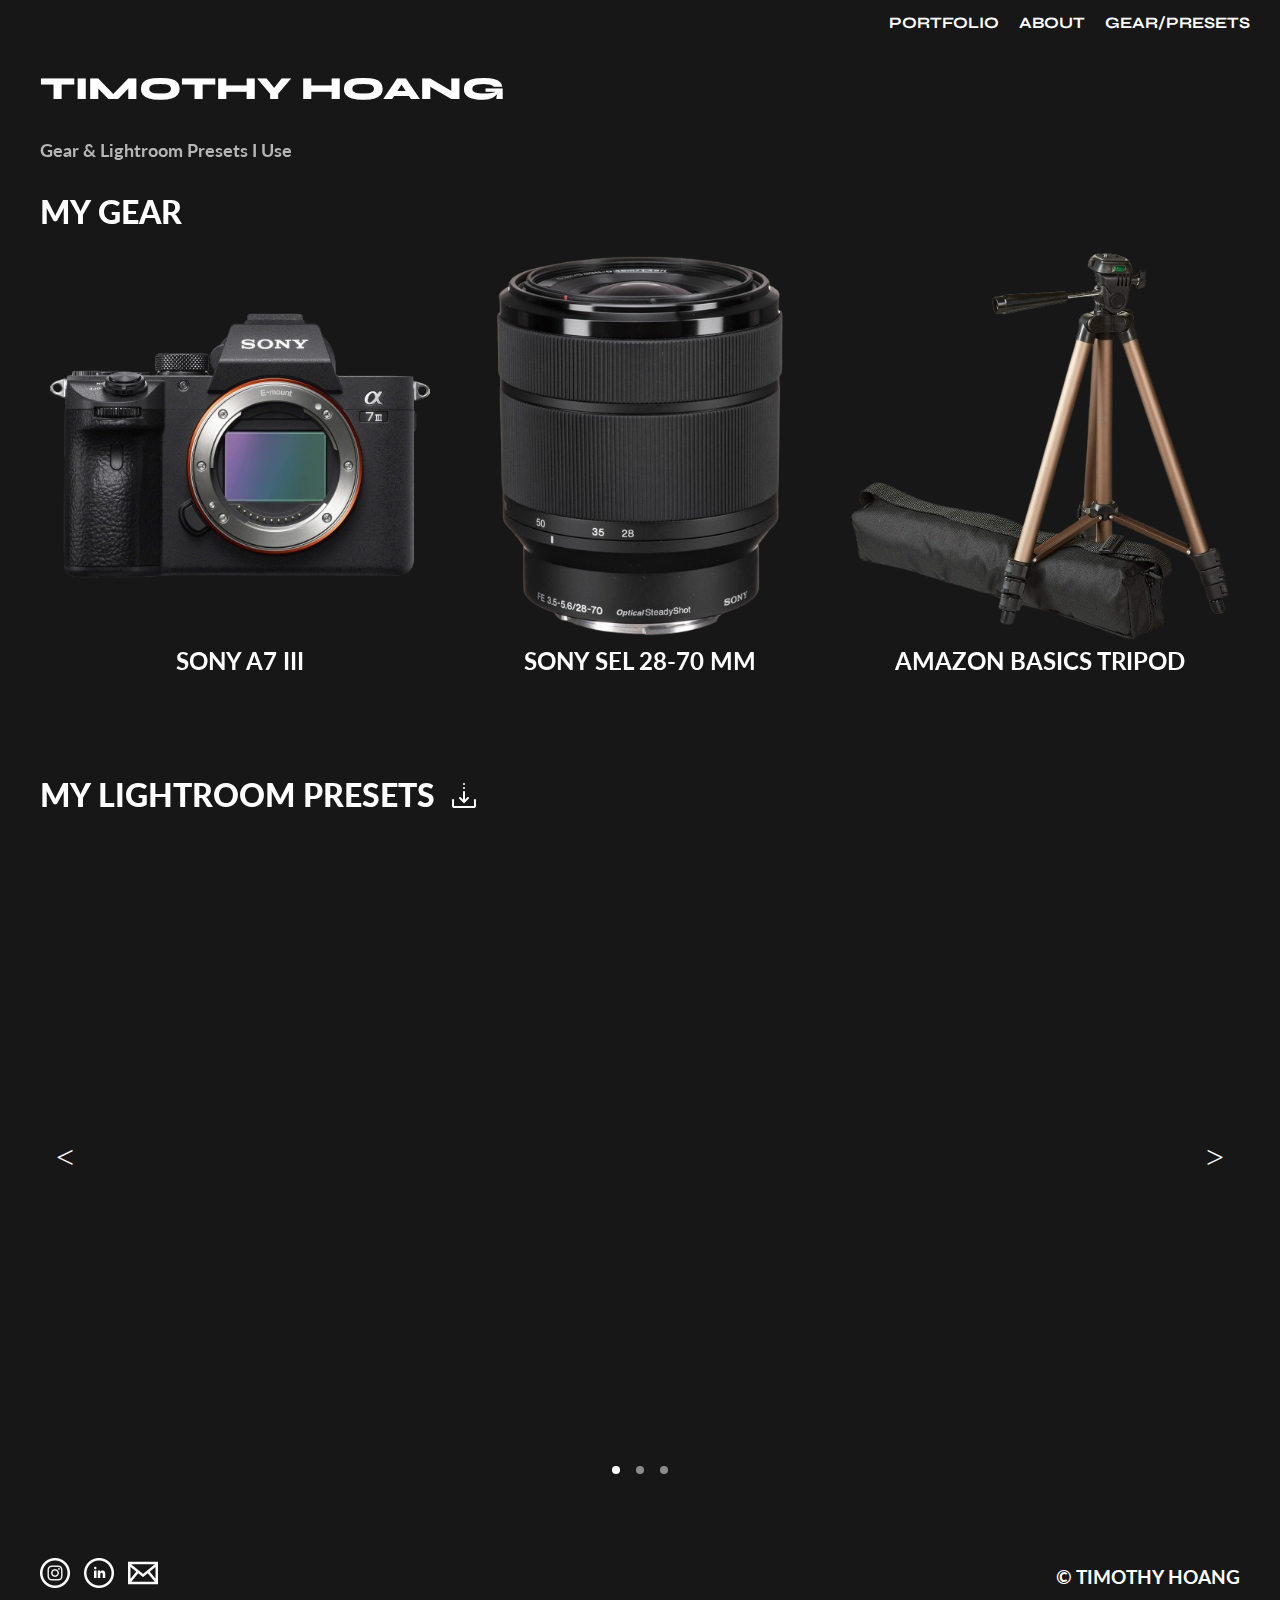
<file: docs/gear.html>
<!DOCTYPE html>
<html>
    <head>
        <title>Gear - TIMOTHY HOANG</title>
        <link rel="stylesheet" href="style.css">
        
        <link rel="preconnect" href="https://fonts.googleapis.com">
        <link rel="preconnect" href="https://fonts.gstatic.com" crossorigin>
        <link href="https://fonts.googleapis.com/css2?family=Lato:wght@300&family=Syne:wght@700&display=swap" rel="stylesheet"> <!--Lato 300, Syne 700-->
        <link rel="stylesheet" href="https://unpkg.com/aos@next/dist/aos.css" /> <!-- Scroll Animations -->
    </head>

    <body> 
        <header>
            <nav>
                <ul class="nav-list">
                    <div class="animated-underline"><li>
                        <a href="index.html">PORTFOLIO</a></li>
                    </div>

                    <div class="animated-underline"><li>
                        <a href="about.html">ABOUT</a></li>
                    </div>

                    <div class="animated-underline"><li>
                        <a href="gear.html">GEAR/PRESETS</a></li>
                    </div>
                </ul>
            </nav>
        </header>

        <main>
            <div class="Heading" data-aos="fade-right">
                <h1 id="name">TIMOTHY HOANG</h1>
                <h4>Gear & Lightroom Presets I Use</h4>
                <p class="intro-space"></p> 
            </div>
            
            <div data-aos="fade-right">
                <h1>MY GEAR</h1>
                <p class="intro-space"></p>
            </div>

            <div class="image-group">
                <div class="gear-images" data-aos="zoom-in">
                    <a href="https://www.amazon.com/Sony-Full-Frame-Mirrorless-Interchangeable-Lens-ILCE7M3/dp/B07B43WPVK/ref=sr_1_3?crid=HO63C8PU2XYN&keywords=sony+a73&qid=1692071427&sprefix=sony+a7%2Caps%2C253&sr=8-3" target="_blank">
                    <img src="a73.png" alt="Sony A7 III"></a>
                    <h2>SONY A7 III</h2>
                </div>
                <div class="gear-images" data-aos="zoom-in">
                    <a href="https://www.amazon.com/Sony-28-70mm-F3-5-5-6-Interchangeable-Standard/dp/B00GTXHQ8Q/ref=sr_1_3?crid=36IFQG6NHTRLL&keywords=sony+sel+28-70&qid=1692071489&sprefix=sony+sel+28-70%2Caps%2C158&sr=8-3" target="_blank">
                    <img src="sony SEL.png" alt="Sony SEL Lense"></a>
                    <h2>SONY SEL 28-70 MM</h2>
                </div>
                <div class="gear-images" data-aos="zoom-in">
                    <a href="https://www.amazon.com/AmazonBasics-Lightweight-Camera-Mount-Tripod/dp/B00XI87KV8/ref=asc_df_B00XI87KV8/?tag=hyprod-20&linkCode=df0&hvadid=167139312229&hvpos=&hvnetw=g&hvrand=7421823641895079536&hvpone=&hvptwo=&hvqmt=&hvdev=c&hvdvcmdl=&hvlocint=&hvlocphy=9033275&hvtargid=pla-195080036955&psc=1&mcid=fca2ab2d85b83f299218b7ad95f7ba00&gclid=CjwKCAiAvoqsBhB9EiwA9XTWGYwqm8mWkFCzlJ05R3wtkzISACJbxll33t_5TB7BFkSO-iyIw0oeOBoCwx4QAvD_BwE" target="_blank">
                    <img src="tripod.png" alt="Amazon Basics Tripod" style="margin: -4px;"></a>
                    <h2>AMAZON BASICS TRIPOD</h2>
                </div>
            </div>

            <br>
            <br>
            <br>

            <div data-aos="fade-right">
                <h1 style="display: inline-block; margin-right: 10px;">MY LIGHTROOM PRESETS</h1>
                <a href="https://drive.google.com/drive/folders/152H61BzAtul2P6HHkx8wARjObW17_xCd?usp=sharing" target="_blank">
                    <img src="download-icon.png" id="download-icon" alt="Download Lightroom Presets" style="vertical-align: -17%;"></a> 
            </div>
            

            <div class="container">
                <div class="slider-wrapper">
                    <div class="arrow arrow-left">&lt;</div> <!-- Left Arrow -->
                    <div class="slider" data-aos="fade-right">
                        <img id="slide-1" src="NEON GLOW.png" alt="Preset 1">
                        <img id="slide-2" src="ORANGE & TEAL.png" alt="Preset 2">
                        <img id="slide-3" src="BLACK & WHITE.png" alt="Preset 3">
                    </div>
                    <div class="arrow arrow-right">&gt;</div> <!-- Right Arrow -->
                    <!-- Nav Buttons -->
                    <div class="slider-nav">
                        <a id="nav-button1" href="#slide-1"></a>
                        <a id="nav-button2" href="#slide-2"></a>
                        <a id="nav-button3" href="#slide-3"></a>
                    </div>
                </div>
            </div> 
            <br>           
        </main>

        <footer>
            <div class="footer-content">
                <div class="social-icons">
                    <a href="https://www.instagram.com/timmh_7/" target="_blank"><img src="instagram-icon.png" alt="Instagram"></a>
                    <a href="https://www.linkedin.com/in/timohoang/" target="_blank"><img src="linkedin-icon.png" alt="LinkedIn"></a>
                    <a href="mailto:timothy_hoang@outlook.com" target="_blank"><img src="email-icon.png" alt="Email"></a>
                </div>
                <h3>&copy; TIMOTHY HOANG</h3>
            </div>
        </footer>

        <script src="https://unpkg.com/aos@next/dist/aos.js"></script>
        <script>
          AOS.init();
        </script>
        <script src="script.js"></script>
    </body>
</html>
</file>
<file: docs/style.css>
/* Body + Main Stuff */
body {
    color: white;
    background: hsl(0, 0%, 9%);
    margin: 0;
    font-size: 16px;
    line-height: 1.5;
}

main {
    max-width: 1200px;
    margin: 0 auto;
    padding: 20px;
}

.intro-space {
    margin-bottom: 20px;
}
/* -------------------------------------------------------------------------------- */
/* Spacing/image settings */ 
.image-group {
    display: flex;
    justify-content: space-between;
    margin-bottom: 20px;
}

.image-container {
    text-align: center;
    flex: 1;
    margin: 0 10px;
}

img {
    max-width: 100%;
    height: auto;
    transition: opacity 0.3s;
}

.image-container img:hover {
    opacity: 0.6; 
    cursor: pointer
}
/* -------------------------------------------------------------------------------- */
/* About Me Page Stuff */
.about-me {
    display: flex;
    justify-content: space-between;
    gap: 100px; 
    margin-bottom: 20px;
}

.about-me {
    display: flex;
    justify-content: center; 
    gap: 10px; 
    margin-bottom: 20px;
}

.about-me img {
    max-width: 100%;
    height: auto;
}
/* -------------------------------------------------------------------------------- */
/* Gear Images */
.gear-images {
    text-align: center;
    flex: 1;
    margin: 0 10px;
}

.gear-images img:hover {
    opacity: 0.6; 
}
/* -------------------------------------------------------------------------------- */
/* Font settings for p, h1, h2, h3, h4 */
#name {
    font-family: 'Syne', sans-serif;
}

p {
    font-family: 'Lato', sans-serif;
}

h1 {
    font-family: 'Lato', sans-serif;
    font-weight: 900;
    margin: 0;
    padding: 0;
}

h2 {
    margin-top: 10px;
    font-family: 'Lato', sans-serif;
    margin: 0;
    padding: 0;
}

h3 {
    font-family: 'Lato', sans-serif;
    margin: 0;
    padding: 0;
}

h4 {
    font-size: 18px;
    font-family: 'Lato', sans-serif;
    color: rgb(183, 182, 182);
}

ul {
    font-family: 'Lato', sans-serif;
}

header {
    background: hsl(0, 0%, 9%);
    padding: 10px;
}
/* -------------------------------------------------------------------------------- */
/* Navigation Bar Stuff */
.nav-list {
    list-style: none;
    margin: 0;
    padding: 0;
    display: flex;
    justify-content: flex-end;
}

.nav-list li {
    margin-right: 20px;
}

.nav-list a {
    font-family: 'Syne', sans-serif;
    text-decoration: none;
    color: white;
    font-weight: bold;
    transition: color 0.4s;
}
/* -------------------------------------------------------------------------------- */
/* Footer + Social Media Icons Stuff */
footer {
    background: hsl(0, 0%, 9%);
    padding: 20px;
    text-align: center;
}

.footer-content {
    max-width: 1200px;
    margin: 0 auto;
    color: white;
    display: flex;
    justify-content: space-between;
    align-items: center;
}

.social-icons img {
    width: 30px;
    height: 30px;
    margin-right: 10px;
}

.social-icons a {
    text-decoration: none;
}

p {
    margin: 0;
    font-size: 14px;
}
/* -------------------------------------------------------------------------------- */
/* Lightroom Presets Slider */
.arrow {
    position: absolute;
    top: 50%;
    transform: translateY(-50%);
    font-size: 2rem;
    color: #fff;
    cursor: pointer;
    user-select: none;
}

.arrow-left {
    left: 1rem;
}

.arrow-right {
    right: 1rem;
}

.arrow:hover {
    color: #ccc;
}

.slider-wrapper {
    position: relative;
    margin: 0 auto;
    overflow: hidden;
}

.slider {
    display: flex;
    aspect-ratio: 16/9;
    overflow-x: auto;
    scroll-snap-type: x mandatory;
    scroll-behavior: smooth;
    overflow-x: hidden;
}

.slider img {
    flex: 1 0 100%;
    scroll-snap-align: start;
    object-fit: cover;
}

.slider-nav {
    display: flex;
    column-gap: 1rem;
    position: absolute;
    bottom: 1.25rem;
    left: 50%;
    transform: translateX(-50%);
    z-index: 1;
}

.slider-nav a {
    width: 0.5rem;
    height: 0.5rem;
    border-radius: 50%;
    background-color: #fff;
    opacity: 0.5;
    transition: opacity ease 250ms;
}

.slider-nav a:hover {
    opacity: 1;
}

.slider-nav a.active {
    opacity: 1;
}

#download-icon:hover {
    opacity: 0.6;
}
/* -------------------------------------------------------------------------------- */
/* Nav List Underline Animation */
@keyframes underline {
    0% {
      width: 0;
    }
    100% {
      width: 100%;
    }
  }

  .animated-underline {
    position: relative;
    display: inline-block;
  }

  .animated-underline::after {
    content: '';
    position: absolute;
    left: 0;
    bottom: 0;
    height: 2px; /* Adjust the thickness of the underline */
    width: 0;
    background-color: #ffffff; /* Adjust the color of the underline */
    transition: width 0.3s ease; /* Add transition for a smooth effect */
  }

  .animated-underline:hover::after {
    width: 85%;
  }
</file>
